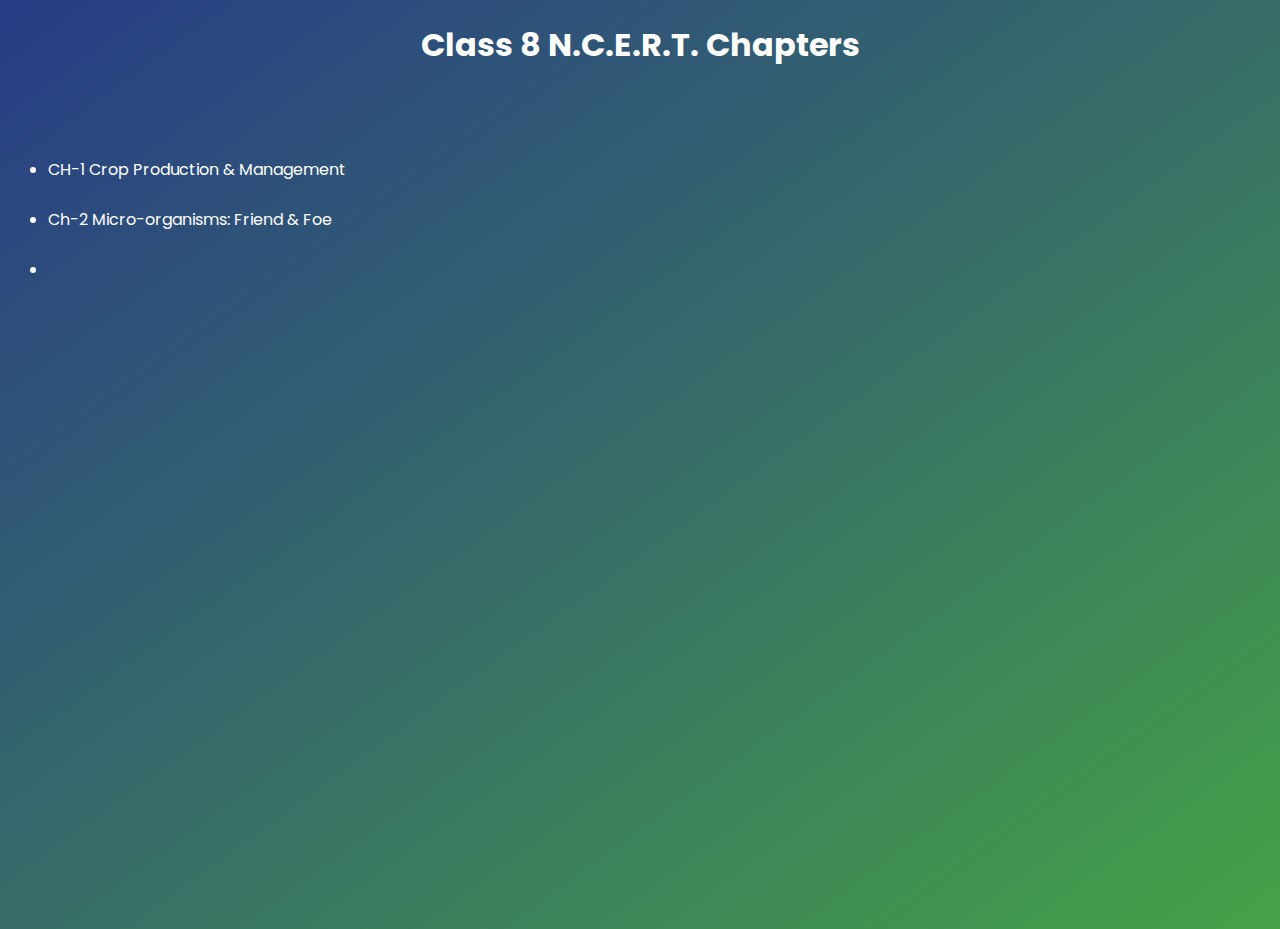
<file: Chapter_page.html>
<!DOCTYPE html>
<html lang="en">
<head>
    <meta charset="UTF-8">
    <meta name="viewport" content="width=device-width, initial-scale=1.0">
    <link rel="stylesheet" href="Chapter_page.css">
    <link rel="stylesheet" href="https://cdnjs.cloudflare.com/ajax/libs/font-awesome/6.6.0/css/all.min.css">

    <!-- Google Fonts for typography -->
    <link href="https://fonts.googleapis.com/css2?family=Poppins:wght@400;500;600&display=swap" rel="stylesheet">
    <link rel="stylesheet" href='https://fonts.googleapis.com/css?family=Audiowide&effect=fire|neon|outline|anaglyph|fire-animation|shadow-multiple|emboss|3d'>
    
    <title>Chapters</title>

    <!-- Favicon -->
    <link rel="icon" href="scienciograph.png" type="image/x-icon">
</head>
<body>
    <h1> Class 8 N.C.E.R.T. Chapters </h1>
    <br> <br>
    <ul type="disc">
        <li> <a href="Crop_Production_and_management.html"> CH-1 Crop Production & Management </a> <br> <br> </li>
        
        <li> <a href="types_of_microorganisms.html"> Ch-2 Micro-organisms: Friend & Foe </a> <br> <br> </li>
        
        <li> </li>
    </ul>

</body>
</html>
</file>
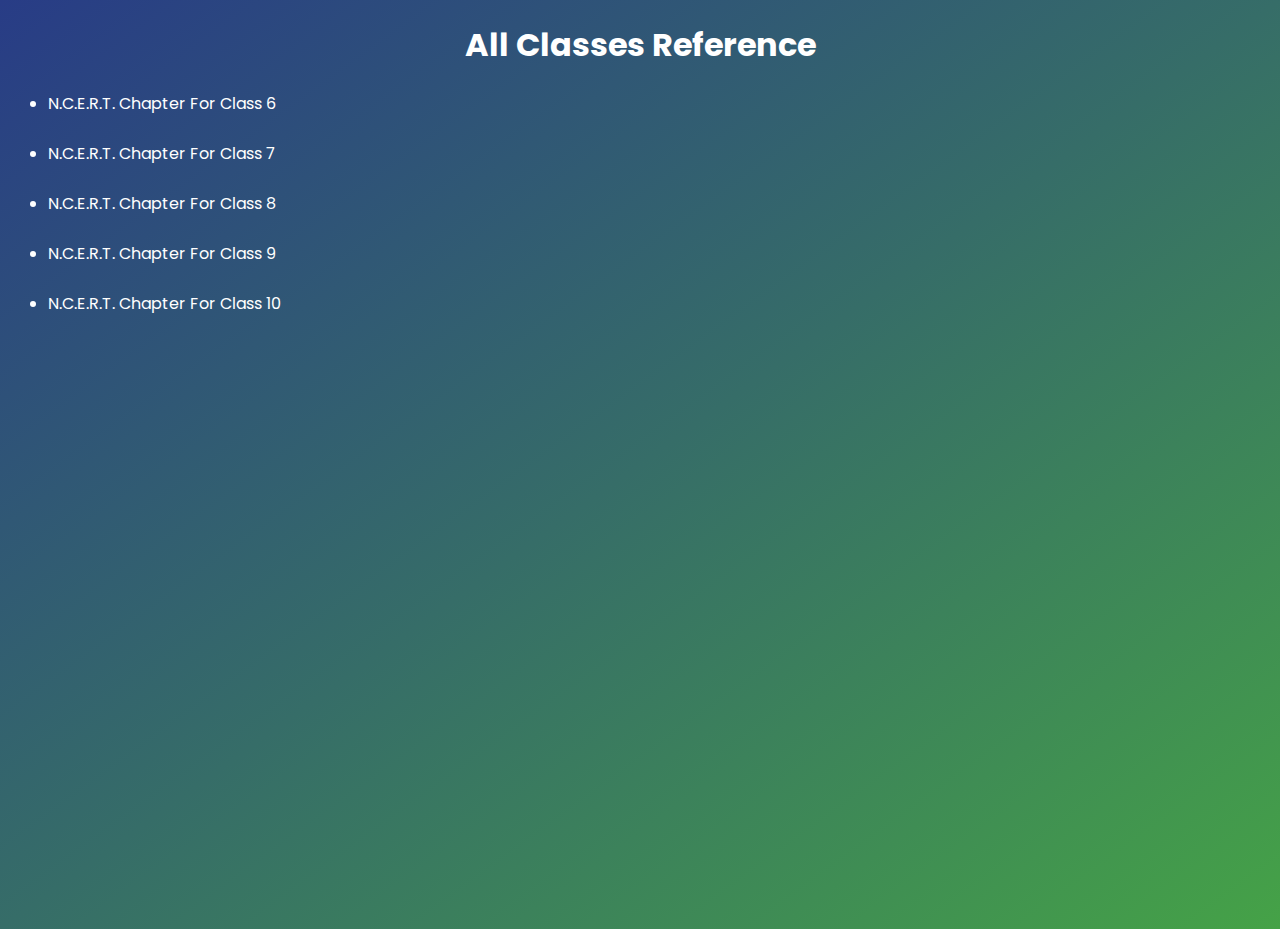
<file: classes.html>
<!DOCTYPE html>
<html lang="en">
<head>
    <meta charset="UTF-8">
    <meta name="viewport" content="width=device-width, initial-scale=1.0">
    <title>Document</title>

    <link rel="stylesheet" href="classes.css">
    <link rel="stylesheet" href="https://cdnjs.cloudflare.com/ajax/libs/font-awesome/6.6.0/css/all.min.css">

    <!-- Google Fonts for typography -->
    <link href="https://fonts.googleapis.com/css2?family=Poppins:wght@400;500;600&display=swap" rel="stylesheet">
    <link rel="stylesheet" href='https://fonts.googleapis.com/css?family=Audiowide&effect=fire|neon|outline|anaglyph|fire-animation|shadow-multiple|emboss|3d'>
    <!-- Favicon -->
    <link rel="icon" href="background of laptop/scienciograph.png" type="image/x-icon">
</head>
<body>
    <h1> All Classes Reference </h1>
    <ul>
        <li> <a href="class6-loginpage.html"> N.C.E.R.T. Chapter For Class 6 </a> <br> <br> </li>
        <li> <a href="class7-loginpage.html"> N.C.E.R.T. Chapter For Class 7 </a> <br> <br> </li>
        <li> <a href="class8-loginpage.html"> N.C.E.R.T. Chapter For Class 8 </a> <br> <br> </li>
        <li> <a href="class9-loginpage.html"> N.C.E.R.T. Chapter For Class 9 </a> <br> <br> </li>
        <li> <a href="class10-loginpage.html"> N.C.E.R.T. Chapter For Class 10 </a> <br> <br> </li>
    </ul>
</body>
</html>
</file>
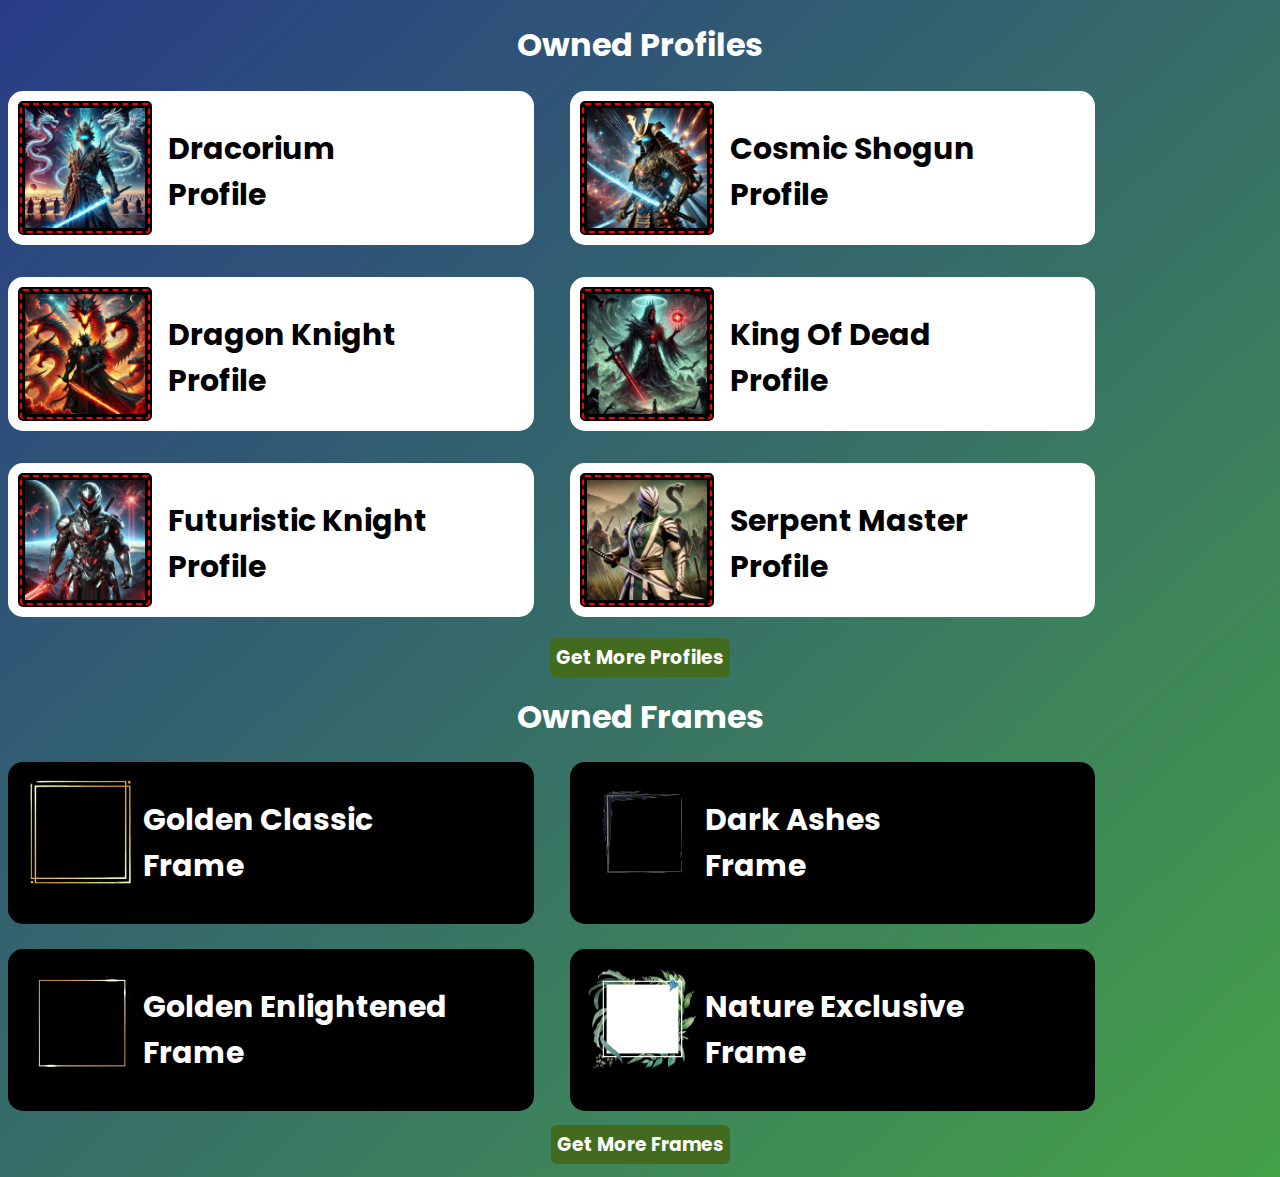
<file: designs.html>
<!DOCTYPE html>
<html lang="en">
<head>
    <meta charset="UTF-8">
    <meta name="viewport" content="width=device-width, initial-scale=1.0">
    <title>Designs</title>

    <link rel="stylesheet" href="designs.css">
    <link rel="stylesheet" href="https://cdnjs.cloudflare.com/ajax/libs/font-awesome/6.6.0/css/all.min.css">

    <!-- Google Fonts for typography -->
    <link href="https://fonts.googleapis.com/css2?family=Poppins:wght@400;500;600&display=swap" rel="stylesheet">
    <link rel="stylesheet" href='https://fonts.googleapis.com/css?family=Audiowide&effect=fire|neon|outline|anaglyph|fire-animation|shadow-multiple|emboss|3d'>
    <!-- Favicon -->
    <link rel="icon" href="scienciograph.png" type="image/x-icon">
</head>
<body>
    <h1> Owned Profiles </h1>
    <div class="offer">
        <img class="imgpro" src="king of bermuda2.png" alt="offerimg1" width="120" height="120">
        <h2> Dracorium <br> Profile </h2>
    </div>
    &nbsp; &nbsp; &nbsp; &nbsp;
    <div class="offer">
        <img class="imgpro" src="comic shogun.png" alt="offerimg1" width="120" height="120">
        <h2> Cosmic Shogun <br> Profile </h2>
    </div>
    <br> <br>
    <div class="offer">
        <img class="imgpro" src="lord of destruction3.png" alt="offerimg1" width="120" height="120">
        <h2> Dragon Knight <br> Profile </h2>
    </div>
    &nbsp; &nbsp; &nbsp; &nbsp;
    <div class="offer">
        <img class="imgpro" src="halloween-king.png" alt="offerimg1" width="120" height="120">
        <h2> King Of Dead <br> Profile </h2>
    </div>
    <br> <br>
    <div class="offer">
        <img class="imgpro" src="futuristic knight.png" alt="offerimg1" width="120" height="120">
        <h2> Futuristic Knight <br> Profile </h2>
    </div>
    &nbsp; &nbsp; &nbsp; &nbsp;
    <div class="offer">
        <img class="imgpro" src="serpent master 1.png" alt="offerimg1" width="120" height="120">
        <h2> Serpent Master <br> Profile </h2>
    </div>
    <br>
    <h3> <a href="marketplace.html"> Get More Profiles </a> </h3>
    <h1> Owned Frames </h1>

    <div class="offerframe">
        <img class="imgproX" src="good_frame_1-removebg-preview.png" alt="offerimg1" width="125" height="120">
        <h2> Golden Classic <br> Frame </h2>
    </div>
    &nbsp; &nbsp; &nbsp; &nbsp;
    <div class="offerframe">
        <img class="imgproX" src="good_frame_2-removebg-preview.png" alt="offerimg1" width="125" height="120">
        <h2> Dark Ashes <br> Frame </h2>
    </div>
    <br> <br>
    <div class="offerframe">
        <img class="imgproX" src="good_frame_5-removebg-preview.png" alt="offerimg1" width="125" height="125">
        <h2> Golden Enlightened <br> Frame </h2>
    </div>
    &nbsp; &nbsp; &nbsp; &nbsp;
    <div class="offerframe">
        <img class="imgproX" src="good_frame_4-removebg-preview.png" alt="offerimg1" width="125" height="120">
        <h2> Nature Exclusive <br> Frame </h2>
    </div>

     <script>
      function selectProfileImage(imageSrc) {
    // Store the selected image source in localStorage
    localStorage.setItem('selectedProfileImage', imageSrc);
    // Redirect to profile page
    window.location.href = 'profile.html';
}
    </script>

    <br>
    <h3> <a href="marketplace.html"> Get More Frames </a> </h3>
</body>
</html>
</file>
<file: Chapter_page.css>
body{
    background: linear-gradient(to bottom right, #283c86, #366d68, #45a247);
    font-family: 'Poppins', sans-serif;
    color: #fff;
    height: 100%;
    min-height: 100vh;
}
::selection{
    background-color: #21e788;
    color: #000;
}
h1{
    text-align: center;
}
a{
    color: #ffffff;
    text-decoration: none;
}
</file>
<file: classes.css>
body{
    background: linear-gradient(to bottom right, #283c86, #366d68, #45a247);
    font-family: 'Poppins', sans-serif;
    color: #fff;
    height: 100%;
    min-height: 100vh;
}
::selection{
    background-color: #21e788;
    color: #000;
}
h1{
    text-align: center;
}
a{
    color: #ffffff;
    text-decoration: none;
}
</file>
<file: designs.css>
body{
    background: linear-gradient(to bottom right, #283c86, #366d68, #45a247);
    font-family: 'Poppins', sans-serif;
    color: #fff;
    height: 100%;
    min-height: 100vh;
}
::selection{
    background-color: #21e788;
    color: #000;
}
h1{
    text-align: center;
}
h3{
    text-align: center;
    
}
a{
    color: #ffffff;
    text-decoration: none;
    padding: 6px;
    border-radius: 6px;
    background-color: #426b1f;
}
.offer{
    background-color: #ffffff;
    padding: 10px;
    color: #000000;
    width: 40%;
    border-radius: 15px;
    font-size: 20px;
    display: inline-block;
    text-align: left;
}
.offer h2{
    padding-left: 150px;
    position: absolute;
    
}
.imgpro{
    border-radius: 5px;
    float: left;
    outline: 2px dashed #ff0000; /* Dotted red border */
    outline-offset: -4px; /* Move the dotted border inside */
    border: 7px solid #000000;
}
.offerframe{
    background-color: #000;
    padding: 10px;
    color: #fff;
    width: 40%;
    border-radius: 15px;
    font-size: 20px;
    display: inline-block;
    text-align: left;
}
.imgproX{
    border-radius: 5px;
    float: left;
}
</file>
